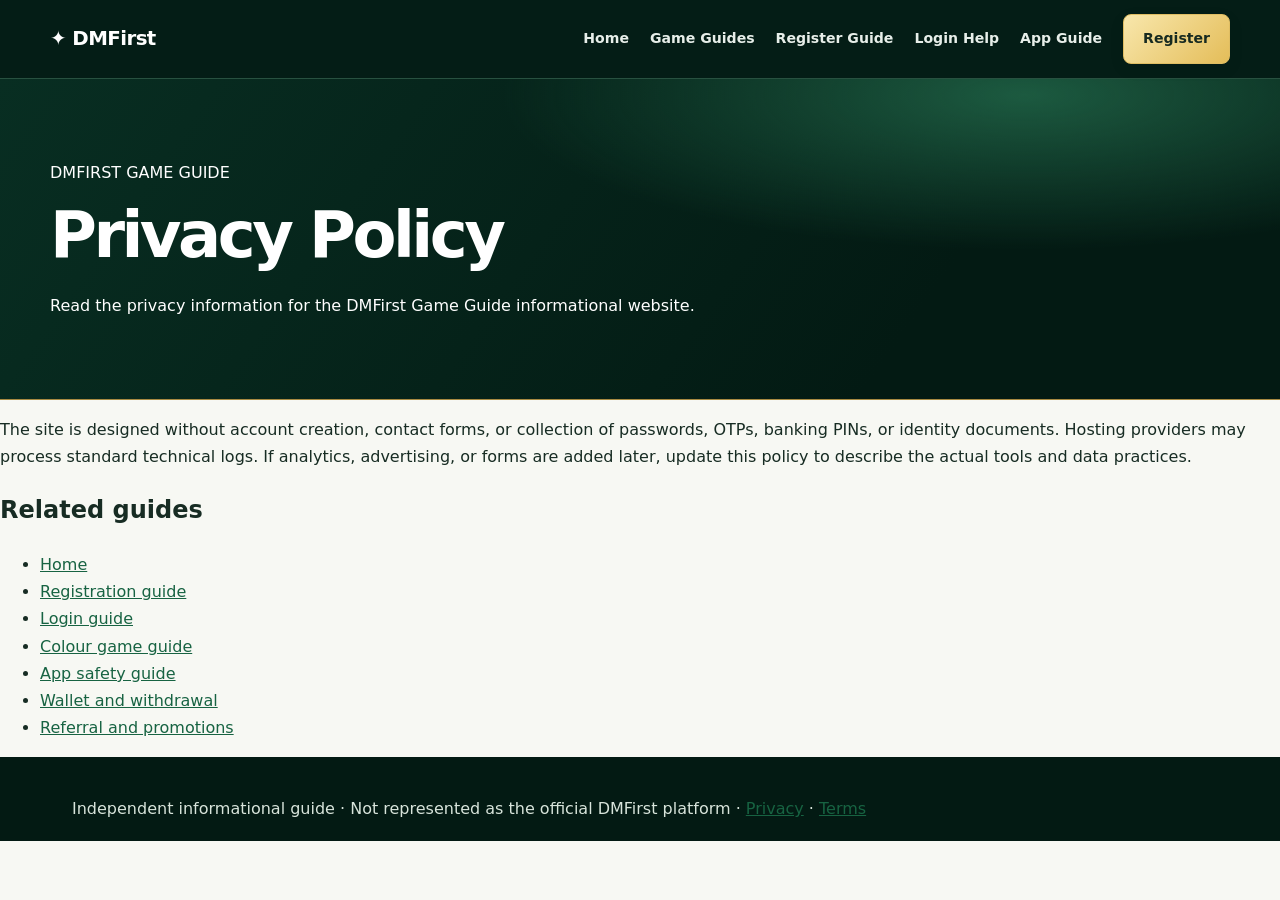
<file: privacy-policy/index.html>
<!doctype html><html lang="en"><head><meta charset="utf-8"><meta name="viewport" content="width=device-width,initial-scale=1"><title>Privacy Policy – DMFirst Game Guide</title><meta name="description" content="Read the privacy information for the DMFirst Game Guide informational website."><link rel="stylesheet" href="/assets/css/styles.css"><script defer src="/assets/js/main.js"></script></head><body><header><a class="brand" href="/">✦ DMFirst</a><nav><a href="/">Home</a><a href="/games/">Game Guides</a><a href="/dmfirst-register/">Register Guide</a><a href="/dmfirst-login/">Login Help</a><a href="/dmfirst-app/">App Guide</a><a class="btn" data-conversion href="https://dmfirst21.com/#/register?invitationCode=45216109019">Register</a></nav></header><main><section class="hero"><p>DMFIRST GAME GUIDE</p><h1>Privacy Policy</h1><p>Read the privacy information for the DMFirst Game Guide informational website.</p></section><article><p>The site is designed without account creation, contact forms, or collection of passwords, OTPs, banking PINs, or identity documents. Hosting providers may process standard technical logs. If analytics, advertising, or forms are added later, update this policy to describe the actual tools and data practices.</p><h2>Related guides</h2><ul><li><a href="/">Home</a></li><li><a href="/dmfirst-register/">Registration guide</a></li><li><a href="/dmfirst-login/">Login guide</a></li><li><a href="/games/colour-game-guide/">Colour game guide</a></li><li><a href="/dmfirst-app/">App safety guide</a></li><li><a href="/wallet-and-withdrawal-guide/">Wallet and withdrawal</a></li><li><a href="/referral-and-promotions/">Referral and promotions</a></li></ul></article></main><footer>Independent informational guide · Not represented as the official DMFirst platform · <a href="/privacy-policy/">Privacy</a> · <a href="/terms-and-disclaimer/">Terms</a></footer></body></html>
</file>
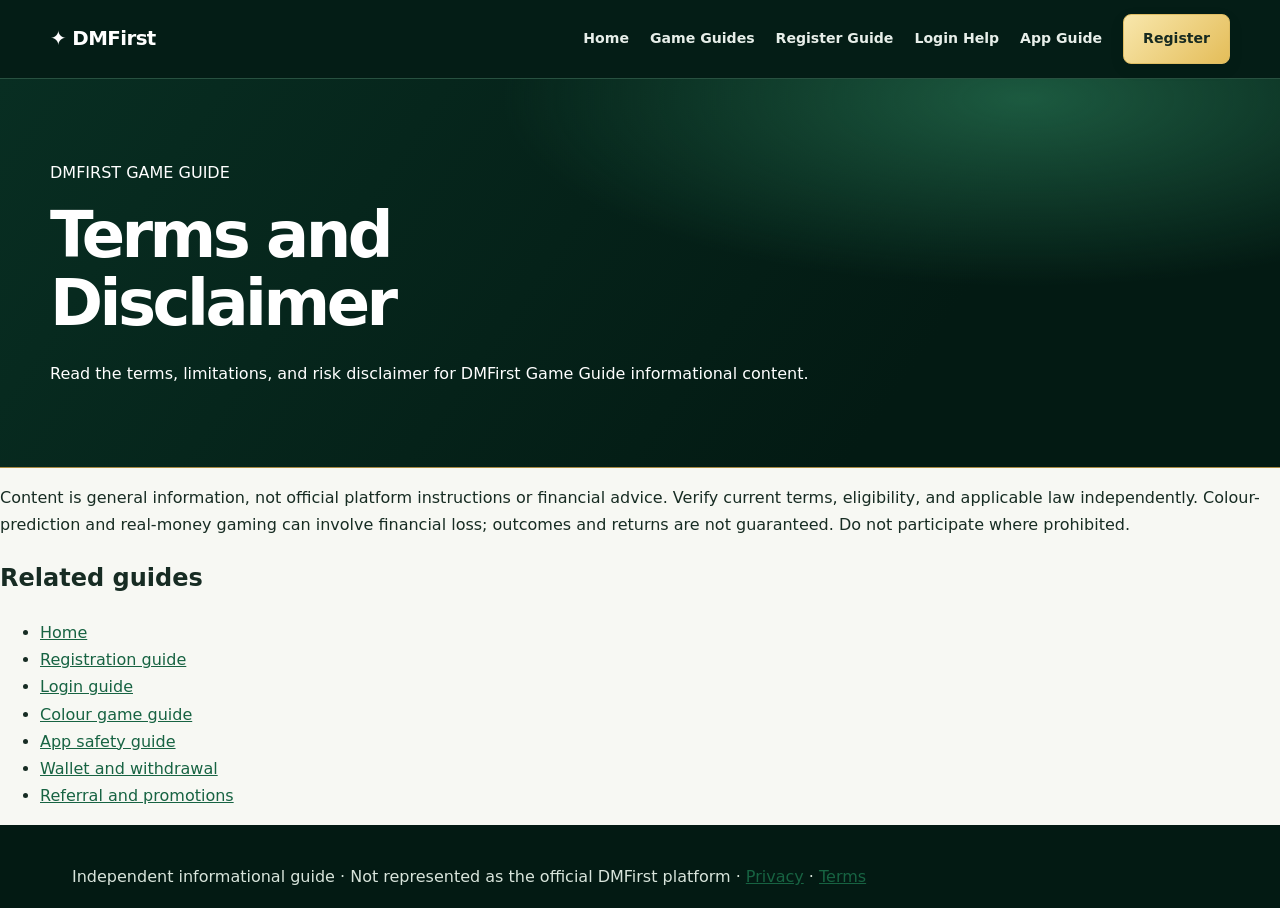
<file: terms-and-disclaimer/index.html>
<!doctype html><html lang="en"><head><meta charset="utf-8"><meta name="viewport" content="width=device-width,initial-scale=1"><title>Terms & Disclaimer – DMFirst Game Guide</title><meta name="description" content="Read the terms, limitations, and risk disclaimer for DMFirst Game Guide informational content."><link rel="stylesheet" href="/assets/css/styles.css"><script defer src="/assets/js/main.js"></script></head><body><header><a class="brand" href="/">✦ DMFirst</a><nav><a href="/">Home</a><a href="/games/">Game Guides</a><a href="/dmfirst-register/">Register Guide</a><a href="/dmfirst-login/">Login Help</a><a href="/dmfirst-app/">App Guide</a><a class="btn" data-conversion href="https://dmfirst21.com/#/register?invitationCode=45216109019">Register</a></nav></header><main><section class="hero"><p>DMFIRST GAME GUIDE</p><h1>Terms and Disclaimer</h1><p>Read the terms, limitations, and risk disclaimer for DMFirst Game Guide informational content.</p></section><article><p>Content is general information, not official platform instructions or financial advice. Verify current terms, eligibility, and applicable law independently. Colour-prediction and real-money gaming can involve financial loss; outcomes and returns are not guaranteed. Do not participate where prohibited.</p><h2>Related guides</h2><ul><li><a href="/">Home</a></li><li><a href="/dmfirst-register/">Registration guide</a></li><li><a href="/dmfirst-login/">Login guide</a></li><li><a href="/games/colour-game-guide/">Colour game guide</a></li><li><a href="/dmfirst-app/">App safety guide</a></li><li><a href="/wallet-and-withdrawal-guide/">Wallet and withdrawal</a></li><li><a href="/referral-and-promotions/">Referral and promotions</a></li></ul></article></main><footer>Independent informational guide · Not represented as the official DMFirst platform · <a href="/privacy-policy/">Privacy</a> · <a href="/terms-and-disclaimer/">Terms</a></footer></body></html>
</file>
<file: assets/css/styles.css>
:root{--forest:#062a20;--forest2:#0b3b2c;--gold:#e9c66b;--gold2:#f8e7ac;--ink:#172c23;--muted:#68776e;--paper:#f7f8f3;--line:#e1e7df;--white:#fff}*{box-sizing:border-box}html{scroll-behavior:smooth}body{margin:0;background:var(--paper);color:var(--ink);font:16px/1.7 Inter,ui-sans-serif,system-ui,-apple-system,BlinkMacSystemFont,"Segoe UI",Arial,sans-serif}a{color:#176342}header{position:relative;z-index:2;background:#041d16;color:white;padding:14px max(22px,calc((100% - 1180px)/2));display:flex;align-items:center;justify-content:space-between;gap:22px;flex-wrap:wrap;border-bottom:1px solid #285140}.brand{display:inline-flex;align-items:center;gap:8px;font-size:1.24rem;font-weight:850;letter-spacing:-.03em;color:#fff;text-decoration:none}.brand-mark{color:var(--gold);font-size:1.7rem}.brand-sub{font-size:.62rem;letter-spacing:.18em;color:var(--gold);border-left:1px solid #476052;padding-left:9px;margin-left:2px}nav{display:flex;gap:21px;align-items:center;flex-wrap:wrap}nav a{color:#e7eee9;text-decoration:none;font-size:.88rem;font-weight:600}nav a:hover,.footer-links a:hover{color:var(--gold)}.btn{display:inline-flex;align-items:center;justify-content:center;gap:8px;padding:12px 19px;border-radius:8px;background:linear-gradient(135deg,#f8e7ac,#e4bd59);color:#172a20!important;font-weight:800;text-decoration:none;border:1px solid #dfbd63;box-shadow:0 5px 16px #00000012;transition:transform .18s,box-shadow .18s}.btn:hover{transform:translateY(-2px);box-shadow:0 9px 22px #0002}.nav-cta{padding:9px 14px}.secondary{background:transparent;color:#fff!important;border:1px solid #789385;box-shadow:none}.hero{padding:64px max(22px,calc((100% - 1180px)/2));background:radial-gradient(ellipse at 80% 5%,#1c5a40 0%,transparent 36%),linear-gradient(125deg,#082e22,#031a13 72%);color:white;border-bottom:1px solid #a88a42}.hero-grid{display:grid;grid-template-columns:1.12fr .88fr;align-items:center;gap:clamp(35px,6vw,90px);max-width:1180px;margin:auto}.eyebrow{font-size:.72rem;font-weight:800;letter-spacing:.16em;color:#d9bd6b;display:flex;align-items:center;gap:10px;margin:0 0 20px}.eyebrow-dot{width:8px;height:8px;border-radius:50%;background:#e7c96e;box-shadow:0 0 0 5px #e7c96e22}.hero h1{font-size:clamp(2.5rem,5vw,4.6rem);line-height:1.06;letter-spacing:-.055em;max-width:690px;color:#fff;margin:0 0 22px}.gold-text{color:#f1d582}.hero-lead{font-size:1.08rem;max-width:610px;color:#d5e4d9;line-height:1.8}.actions{display:flex;gap:12px;flex-wrap:wrap;margin-top:28px}.trust-line{display:flex;gap:16px;flex-wrap:wrap;margin-top:27px;color:#c5d7cb;font-size:.77rem}.trust-line span: first-letter{color:var(--gold)}.visual-panel{border:1px solid #52715e;background:linear-gradient(145deg,#fdfcf6,#f2f4e9);color:var(--ink);padding:22px;border-radius:18px;box-shadow:0 26px 65px #0003;transform:rotate(1deg)}.visual-top{display:flex;align-items:center;gap:7px;padding-bottom:20px;border-bottom:1px solid #dfe5d9}.window-dots{display:flex;gap:4px}.window-dots i{width:7px;height:7px;border-radius:50%;background:#b9c4b8}.panel-label{font-size:.65rem;letter-spacing:.13em;color:#65746a;font-weight:800;margin-left:8px}.shield{margin-left:auto;background:#dcebdd;color:#23613b;border-radius:50%;width:28px;height:28px;display:grid;place-items:center;font-weight:900}.visual-title{font-size:1.28rem;font-weight:850;margin-top:22px;letter-spacing:-.03em}.visual-sub{font-size:.85rem;color:#69776d;margin:3px 0 19px}.check-row{display:flex;align-items:center;gap:12px;padding:13px 0;border-top:1px solid #e1e6dc}.check-icon{width:36px;height:36px;display:grid;place-items:center;border-radius:9px;background:#e7eddf;color:#24583b;font-size:.75rem;font-weight:900}.check-row b,.check-row small{display:block}.check-row b{font-size:.88rem}.check-row small{font-size:.75rem;color:#6e7c72}.check-state{margin-left:auto;font-size:.58rem;letter-spacing:.08em;font-weight:900;color:#3b6947;background:#e3eddf;padding:5px 7px;border-radius:4px}.panel-foot{font-size:.65rem;color:#778177;margin-top:15px;padding-top:13px;border-top:1px solid #e1e6dc}.mini-shield{color:#9a7b30;margin-right:5px}.section{max-width:1180px;margin:auto;padding:82px 22px}.section-heading{text-align:center;max-width:690px;margin:0 auto 36px}.dark-eyebrow{color:#8c7028;justify-content:center;margin-bottom:10px}.section-heading h2,.feature-inner h2,.bottom-cta h2{font-size:clamp(1.8rem,3vw,2.7rem);line-height:1.18;letter-spacing:-.04em;color:#153a2a;margin:0 0 12px}.section-heading>p:last-child{color:var(--muted);margin:0}.topic-grid{display:grid;grid-template-columns:repeat(3,minmax(0,1fr));gap:17px}.topic-card{position:relative;display:flex;flex-direction:column;align-items:flex-start;min-height:260px;padding:25px;background:white;border:1px solid var(--line);border-radius:13px;text-decoration:none;color:var(--ink);transition:transform .2s,border-color .2s,box-shadow .2s}.topic-card:hover{transform:translateY(-4px);border-color:#c6b16a;box-shadow:0 15px 30px #183a2510}.topic-number{font-size:.66rem;letter-spacing:.12em;font-weight:850;color:#88712e}.topic-icon{position:absolute;right:22px;top:20px;width:40px;height:40px;border-radius:11px;display:grid;place-items:center;background:#edf2e9;color:#24543a;font-size:1.3rem;font-weight:700}.topic-card h3{font-size:1.18rem;letter-spacing:-.025em;margin:25px 0 6px}.topic-card p{font-size:.88rem;line-height:1.65;color:#68776d;margin:0 0 20px}.topic-link{font-size:.82rem;color:#21583b;font-weight:850;margin-top:auto}.feature-section{background:#eaf0e7;border-top:1px solid #dfe7dc;border-bottom:1px solid #dfe7dc}.feature-inner{max-width:1136px;margin:auto;padding:74px 22px;display:grid;grid-template-columns:1fr 1fr;gap:70px;align-items:center}.feature-inner h2{color:#153a2a}.feature-inner>div:first-child>p:not(.eyebrow){max-width:540px;color:#627268}.text-link{display:inline-block;margin-top:9px;font-weight:850;text-decoration:none}.safety-list{background:white;border:1px solid #d9e3d7;border-radius:14px;padding:10px 24px}.safety-list>div{display:flex;align-items:flex-start;gap:16px;padding:17px 0;border-bottom:1px solid #e7ece4}.safety-list>div:last-child{border:0}.safety-list>div>span{font-size:.75rem;font-weight:900;color:#92772e;background:#f7f0d8;border-radius:7px;padding:5px 8px}.safety-list p{margin:0}.safety-list b,.safety-list small{display:block}.safety-list b{font-size:.92rem}.safety-list small{color:#69776d;font-size:.81rem;margin-top:3px}.faq-section{max-width:900px}.faq-list{border-top:1px solid #dce5da}.faq-list details{border-bottom:1px solid #dce5da;padding:19px 4px}.faq-list summary{cursor:pointer;list-style:none;font-weight:800;color:#234432;padding-right:25px;position:relative}.faq-list summary::-webkit-details-marker{display:none}.faq-list summary:after{content:"+";position:absolute;right:3px;top:-2px;font-size:1.3rem;color:#92772f}.faq-list details[open] summary:after{content:"−"}.faq-list details p{margin:12px 0 0;color:#637268;font-size:.92rem}.bottom-cta{max-width:1136px;margin:0 auto 75px;padding:32px 35px;border-radius:14px;background:#082e22;color:white;display:flex;align-items:center;justify-content:space-between;gap:28px}.bottom-cta h2{color:white}.bottom-cta p:not(.eyebrow){margin:0;color:#c7d9cc}.bottom-cta .eyebrow{margin-bottom:9px}footer{background:#031a13;color:#d8e4db;padding:38px max(22px,calc((100% - 1136px)/2)) 18px}.footer-inner{display:flex;justify-content:space-between;gap:30px;align-items:flex-start;padding-bottom:26px}.footer-note{font-size:.78rem;color:#a9bdb0;margin:10px 0 0}.footer-links{display:flex;gap:18px;flex-wrap:wrap}.footer-links a{font-size:.8rem;color:#d7e3da;text-decoration:none}.copyright{border-top:1px solid #254235;padding-top:16px;font-size:.72rem;color:#a3b6a8}@media(max-width:900px){nav{gap:13px}.hero-grid{grid-template-columns:1fr;gap:40px}.visual-panel{max-width:560px;transform:none}.topic-grid{grid-template-columns:repeat(2,minmax(0,1fr))}.feature-inner{gap:30px}}@media(max-width:620px){header{padding:14px 18px;align-items:flex-start}nav{width:100%;gap:10px 14px}nav a{font-size:.79rem}.nav-cta{padding:7px 10px}.hero{padding:48px 20px}.hero h1{font-size:2.65rem}.hero-lead{font-size:.98rem}.trust-line{gap:8px 13px}.visual-panel{padding:17px}.check-state{display:none}.section{padding:57px 18px}.topic-grid{grid-template-columns:1fr}.topic-card{min-height:220px}.feature-inner{grid-template-columns:1fr;padding:54px 20px}.bottom-cta{margin:0 14px 50px;padding:26px 22px;align-items:flex-start;flex-direction:column}.footer-inner{flex-direction:column}.footer-links{gap:13px}.copyright{line-height:1.7}}
</file>
